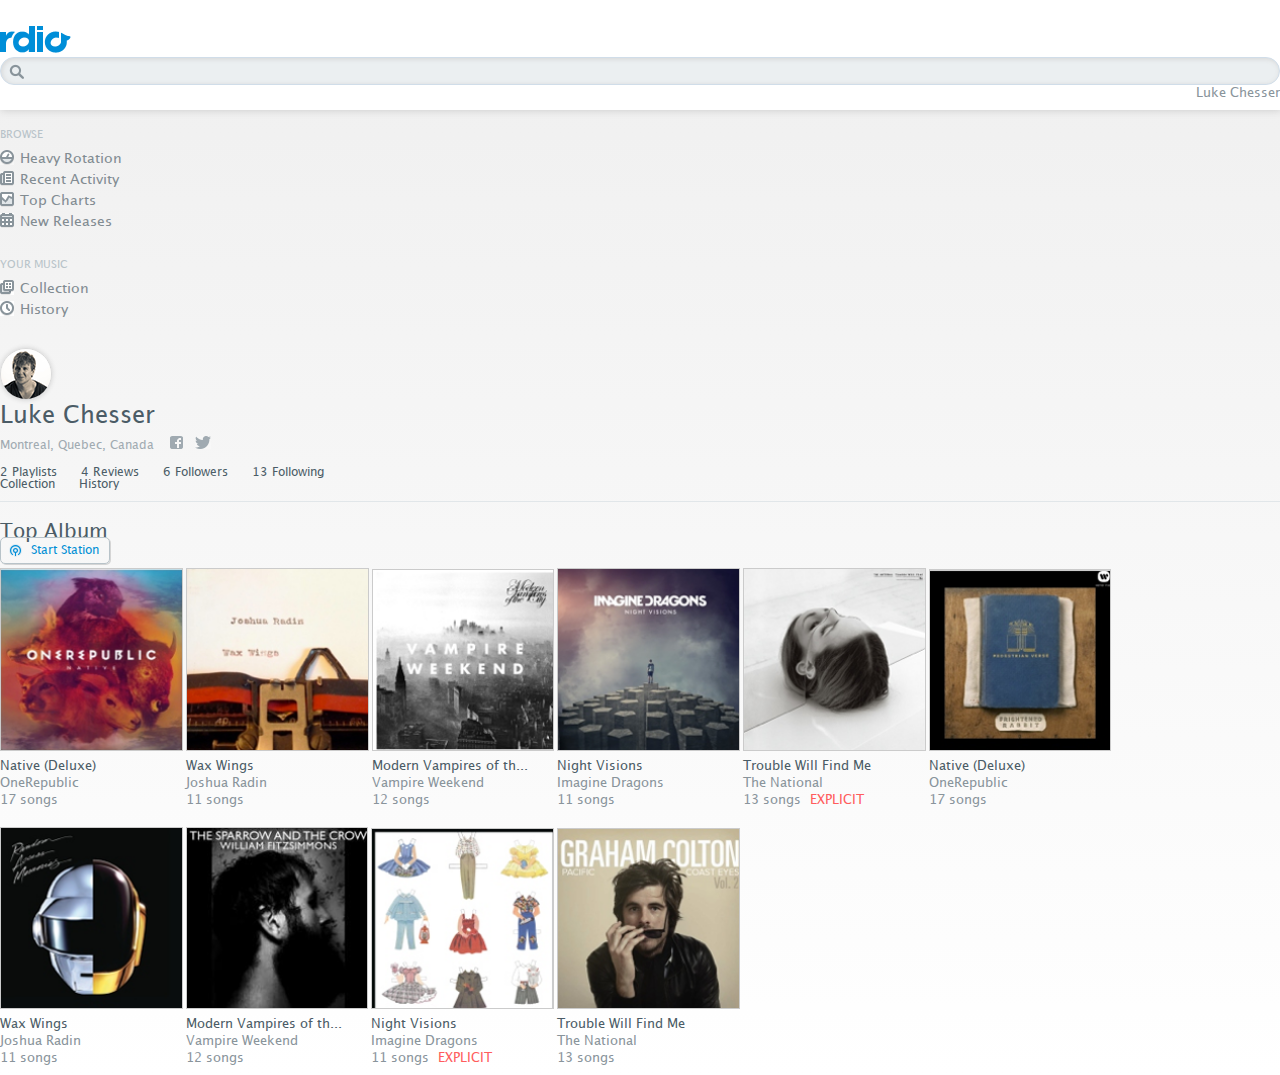
<file: responsive web design practice/index.html>
<!DOCTYPE html>
	<head>
		<meta charset="UTF-8" />
		<title>Rdio - Luke Chesser</title>
        <link rel="stylesheet" href="https://stackpath.bootstrapcdn.com/bootstrap/4.1.1/css/bootstrap.min.css" integrity="sha384-WskhaSGFgHYWDcbwN70/dfYBj47jz9qbsMId/iRN3ewGhXQFZCSftd1LZCfmhktB" crossorigin="anonymous">
		<link rel="stylesheet" href="css/reset.css"/>
		<link rel="stylesheet" href="css/global.css"/>


	</head>
	<body>
		<header>
		<div class="container">
			<div class="wrapper row">
				<div class="col logo-search">
					<img class="pull-left" src="img/logo.png" />
				</div>
               <div class="col-8  d-none d-md-block d-sm-none d-lg-block">
                <form method="POST" action="index.html" class="w-50 wi align-self-center">
					<input type="search" required class="search">
					<input type="submit" name="submit" value="Rechercher" class="submit">
				</form>
				</div>
				<div class=" col user justity-content-end">
				    <a href="#">Luke Chesser</a>
				</div>
			</div>
			</div>
		</header>
		<div class="container">
		<div class="row">
        <div class="col-2 d-none d-md-none d-sm-none d-lg-block">
		<aside>
			<h3>Browse</h3>
			<nav class="browse">
				<ul class="main">
					<li><a class="heavy" href="#">Heavy Rotation</a></li>
					<li><a class="recent" href="#">Recent Activity</a></li>
					<li><a class="top" href="#">Top Charts</a></li>
					<li><a class="new" href="#">New Releases</a></li>
				</ul>
			</nav>
			<h3>Your music</h3>
			<nav class="music">
				<ul class="main">
					<li><a class="collection" href="#">Collection</a></li>
					<li><a class="history" href="#">History</a></li>
				</ul>
			</nav>
		</aside>
		</div>
        <div class="col-10">
		<main>
			<header>
				<div class="name-photo">
					<aside>
						<img src="img/artist.png" />
					</aside>
					<div class="name">
						<h1>Luke Chesser</h1>
						<p>Montreal, Quebec, Canada <a href="https://www.facebook.com/" target="_blank"><img class="share" src="img/icon/fb.png" /></a><a href="https://twitter.com/" target="_blank"><img class="share" src="img/icon/twitter.png" /></a></p>
					</div>
				</div>
				<div class="stats-links">
					<section class="stats nav">
						<span>2 Playlists</span>
						<span>4 Reviews</span>
						<span>6 Followers</span>
						<span>13 Following</span>
					</section>
					<div class="links nav justify-content-end">
						<div>
							<a href="#">Collection</a>
							<a href="#">History</a>
						</div>
					</div>
				</div>
			</header>
			<div class="row">
			<h2 class="col">Top Album</h2>
			<div>
				<a class="station col justify-content-end" href="#">Start Station</a>
			</div>
			</div>
			<div class="row">
			<section id="albums">
				<article class="col-4 col-sm-4 col-md-3 col-xl-2">
					<figure>
						<img src="img/album/album_01.png" />
						<figcaption>Native (Deluxe)</figcaption>
					</figure>
					<div class="artist">OneRepublic</div>
					<div class="count">17 songs</div>
				</article>
				<article class="col-4 col-sm-4 col-md-3 col-xl-2">
					<figure>
						<img src="img/album/album_02.png" />
						<figcaption>Wax Wings</figcaption>
					</figure>
					<div class="artist">Joshua Radin</div>
					<div class="count">11 songs</div>
				</article>
			    <article class="col-4 col-sm-4 col-md-3 col-xl-2">
					<figure>
						<img src="img/album/album_03.png" />
						<figcaption>Modern Vampires of th...</figcaption>
					</figure>
					<div class="artist">Vampire Weekend</div>
					<div class="count">12 songs</div>
				</article>
				<article class="col-4 col-sm-4 col-md-3 col-xl-2">
					<figure>
						<img src="img/album/album_04.png" />
						<figcaption>Night Visions</figcaption>
					</figure>
					<div class="artist">Imagine Dragons</div>
					<div class="count">11 songs</div>
				</article>
				<article class="col-4 col-sm-4 col-md-3 col-xl-2">
					<figure>
						<img src="img/album/album_05.png" />
						<figcaption>Trouble Will Find Me</figcaption>
					</figure>
					<div class="artist">The National</div>
					<div class="count">13 songs <span class="explicit">EXPLICIT</span></div>
				</article>
				<article class="col-4 col-sm-4 col-md-3 col-xl-2">
					<figure>
						<img src="img/album/album_06.png" />
						<figcaption>Native (Deluxe)</figcaption>
					</figure>
					<div class="artist">OneRepublic</div>
					<div class="count">17 songs</div>
				</article>
				<article class="col-4 col-sm-4 col-md-3 col-xl-2">
					<figure>
						<img src="img/album/album_07.png" />
						<figcaption>Wax Wings</figcaption>
					</figure>
					<div class="artist">Joshua Radin</div>
					<div class="count">11 songs</div>
				</article>
				<article class="col-4 col-sm-4 col-md-3 col-xl-2">
					<figure>
						<img src="img/album/album_08.png" />
						<figcaption>Modern Vampires of th...</figcaption>
					</figure>
					<div class="artist">Vampire Weekend</div>
					<div class="count">12 songs</div>
				</article>
				<article class="col-4 col-sm-4 col-md-3 col-xl-2">
					<figure>
						<img src="img/album/album_09.png" />
						<figcaption>Night Visions</figcaption>
					</figure>
					<div class="artist">Imagine Dragons</div>
					<div class="count">11 songs <span class="explicit">EXPLICIT</span></div>
				</article>
				<article class="col-4 col-sm-4 col-md-3 col-xl-2">
					<figure>
						<img src="img/album/album_10.png" />
						<figcaption>Trouble Will Find Me</figcaption>
					</figure>
					<div class="artist">The National</div>
					<div class="count">13 songs</div>
				</article>
			</section>
			</div>
		</main>
		  </div>			
		</div>
		</div>
	</body>
</html>
</file>
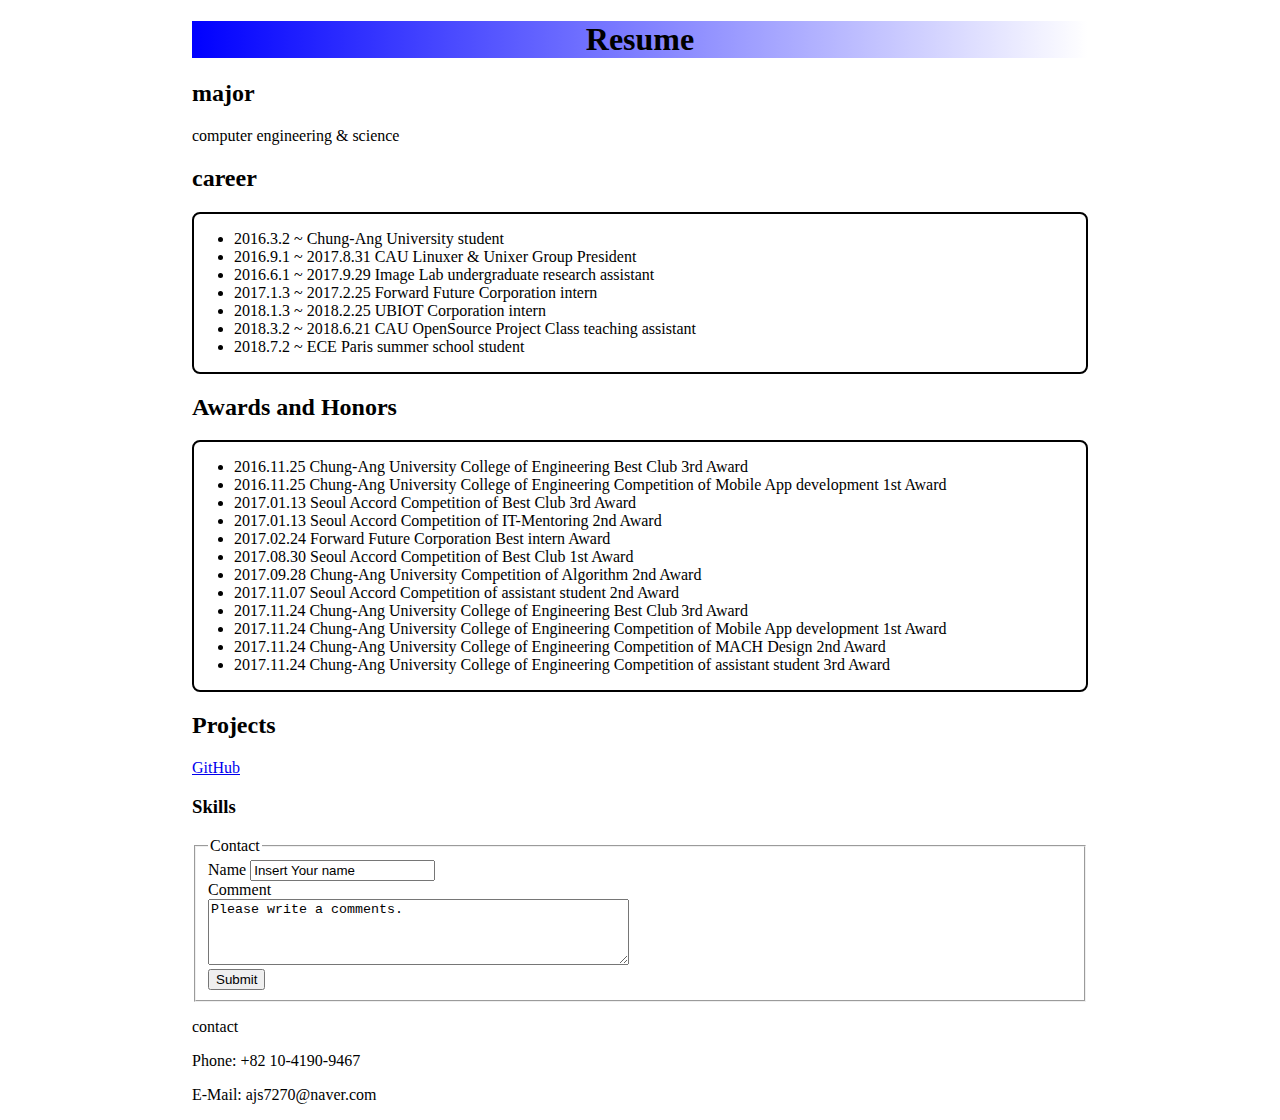
<file: resume/resume.html>
<!DOCTYPE html>
<html lang="en">
<head>
   <meta charset="UTF-8">
   <title>Resume</title>
   <link type="text/css" rel="stylesheet" href="index.css">
</head>
<body>
   <header><h1>Resume</h1></header>
   <section>
       <article>
            <h2>major</h2>
            <div>
                computer engineering & science
            </div>
           
       </article>
       <article>
            <h2>career</h2>
            <div class="content">
                <ul>
                    <li>2016.3.2 ~ Chung-Ang University student</li>
                    <li>2016.9.1 ~ 2017.8.31 CAU Linuxer & Unixer Group President</li>
                    <li>2016.6.1 ~ 2017.9.29 Image Lab undergraduate research assistant </li>
                    <li>2017.1.3 ~ 2017.2.25 Forward Future Corporation intern</li>
                    <li>2018.1.3 ~ 2018.2.25 UBIOT Corporation intern</li>
                    <li>2018.3.2 ~ 2018.6.21 CAU OpenSource Project Class teaching assistant</li>   
                    <li>2018.7.2 ~           ECE Paris summer school student</li>
                </ul>        
            </div>
           <h2>Awards and Honors</h2>
            <div class="content">
                <ul>
                    <li>2016.11.25 Chung-Ang University College of Engineering Best Club 3rd Award</li> 
                    <li>2016.11.25 Chung-Ang University College of Engineering Competition of Mobile App development 1st Award </li> 
                    <li>2017.01.13 Seoul Accord Competition of Best Club 3rd Award</li> 
                    <li>2017.01.13 Seoul Accord Competition of IT-Mentoring 2nd Award</li> 
                    <li>2017.02.24 Forward Future Corporation Best intern Award</li> 
                    <li>2017.08.30 Seoul Accord Competition of Best Club 1st Award</li> 
                    <li>2017.09.28 Chung-Ang University Competition of Algorithm 2nd Award</li>
                    <li>2017.11.07 Seoul Accord Competition of assistant student 2nd Award</li> 
                    <li>2017.11.24 Chung-Ang University College of Engineering Best Club 3rd Award</li> 
                    <li>2017.11.24 Chung-Ang University College of Engineering Competition of Mobile App development 1st Award </li> 
                    <li>2017.11.24 Chung-Ang University College of Engineering Competition of MACH Design 2nd Award </li> 
                    <li>2017.11.24 Chung-Ang University College of Engineering Competition of assistant student 3rd Award </li>
                </ul>
            </div>
           
           <h2>Projects</h2>
            <a href="https://github.com/ajs7270/">GitHub</a>
           <h3>Skills</h3>
       </article>
   </section>
   <fieldset>
       <legend>Contact</legend>
       <form id="userform" >
           <label for="name">Name</label>
           <input type="text" id="name" value="Insert Your name">
       </form>
       <label for="comment">Comment</label>
       <br>
       <textarea id="comment" rows="4" cols="50" form="userform">Please write a comments.</textarea>
       <br>
       <input type="submit">
   </fieldset>
   <footer>
       <p>contact</p>
       <p>Phone: +82 10-4190-9467</p>
       <p>E-Mail: ajs7270@naver.com</p>
   </footer>
</body>
</file>
<file: responsive web design practice/css/global.css>
@font-face {
    font-family: 'My Lucida';
    src: url('../font/LucidaGrande.ttf');
    font-style: normal; 
    font-weight: bold;
}

* { 
    font-family: 'My Lucida', Console;
}

body {
    background: linear-gradient(to bottom, #efefef, white) no-repeat;
}

a {
    color: black;
    text-decoration: none;
}

.wrapper {
    padding: 25px 0;
}

body > header {
    margin-bottom: 20px;
    background: white;
    box-shadow: 1px 0px 8px rgb(200, 200, 200);
}

header .logo-search form  {
    width: 50%;
}

header .user {
    float: right;
}

header .user a {
    font-size: 13px;
    color: #89949b;
    padding-top: 5px;
}

main h2 {
    margin-top: 4px;
}


main article {
    display: inline-block;
}

h3 {
    color: #b8c3c9;
    text-transform: uppercase;
    font-size: 11px;
    font-weight: normal;
    margin-bottom: 10px;
}

nav ul li a { 
    font-size: 14px;
    font-weight: normal;
    color: #828c92;
}

nav ul li a:hover {
    color: #fe7f19;
}

nav ul li {
    margin-top: 5px;
}

main header aside img {
    border: 1px solid #dadada;
    border-radius: 50%;
    box-shadow: 0 0 5px #cecece;
}

nav ul li:last-child {
    margin-bottom: 30px;
}

h1 {
    color: #4b5c66;
    font-size: 24px;
    font-weight: normal;
    margin: 0 0 8px 0;
}

.name p { 
    color: #a0aab1;
    font-size: 12px;
}

.name p img { 
    margin-left: 12px;
}


.stats-links {
    color: #4b5c66;
    font-size: 12px;
    padding: 15px 0px 10px 0px;
    border-bottom: 1px solid #e1e6e9;
    margin-bottom: 20px;
}

.stats-links span, .stats-links a {
    margin-right: 20px;
}

.stats-links a:last-child {
    margin-right: 0;
}

.stats-links a {
    font-size: 12px;
    font-weight: normal;
    color: #4b5c66;
}

h2 {
    font-size: 20px;
    font-weight: normal;
    color: #4b5c66;
}

header form {
    width: 100%;
}

input.search {
    background: url("../img/icon/search.png") #ebeff1 no-repeat 8px;
    box-shadow: none;
    height: 28px;
    width: 100%;
    font-size: 13px;
    padding: 3px 6px 3px 25px;
    border: 1px solid #d0dde9;
    margin: 0;
    border-radius: 15px;
    top: 11px;
    box-shadow: inset 1px 1px 5px #d5d5d5;
}

input.submit {
    display: none;
}

.station {
    font-size: 12px;
    color: #008fd5;
    border-radius: 5px;
    border: 1px solid #b8c3c9;
    cursor: pointer;
    padding: 7px 10px 7px 30px;
    box-shadow: 1px 1px #d5d5d5;
    background: url("../img/icon/station.png") no-repeat 8px;
    transition: all 0.4s;
}

.station:hover {
    background-color: #0A90D5;
    color: white;
    background-image: url("../img/icon/station-white.png");
}


#albums article {
    font-size: 13px;
    color: #89949b;
    margin: 10px 0;
}

#albums article img {
    border: 1px solid #cbcbcb;
    transition: all 0.3s;
    width: 100%;
}

#albums article img:hover {
    box-shadow: 0 0 15px #848484;
    transform: scale(1.1) rotate(-3deg);
}

#albums article figcaption {
    color: #4b5c66;
    margin-top: 6px;
    white-space: nowrap;
    text-overflow: ellipsis;
}

#albums article .artist, #albums article .count {
    margin-top: 4px;
    white-space: nowrap;
    text-overflow: ellipsis;
}

#albums .explicit {
    color: #ff5d5d;
    margin-left: 5px;
}

nav.browse a, nav.music a {
    padding-left: 20px;
    padding-top: 2px;
}

nav a.heavy { background: url("../img/icon/heavy.png") no-repeat 0px; }
nav a.recent { background: url("../img/icon/recent.png") no-repeat 0px; }
nav a.top { background: url("../img/icon/top.png") no-repeat 0px; }
nav a.new { background: url("../img/icon/new.png") no-repeat 0px; }
nav a.collection { background: url("../img/icon/collection.png") no-repeat 0px; }
nav a.history { background: url("../img/icon/history.png") no-repeat 0px; }
</file>
<file: resume/index.css>
body {
    width: 70%;
    margin: auto;
}

h1{
    animation-duration: 0.5s;
    animation-delay: 0.1s;
    animation-name: bounce;
    animation-timing-function: ease-out;
    animation-iteration-count: infinite;
    animation-direction: alternate;
    background: linear-gradient(to right, blue, white);
    text-align: center;
}
   
.content{
    border: 2px solid black;
    border-radius: 8px;
}

li:hover{
    color: red;
}
</file>
